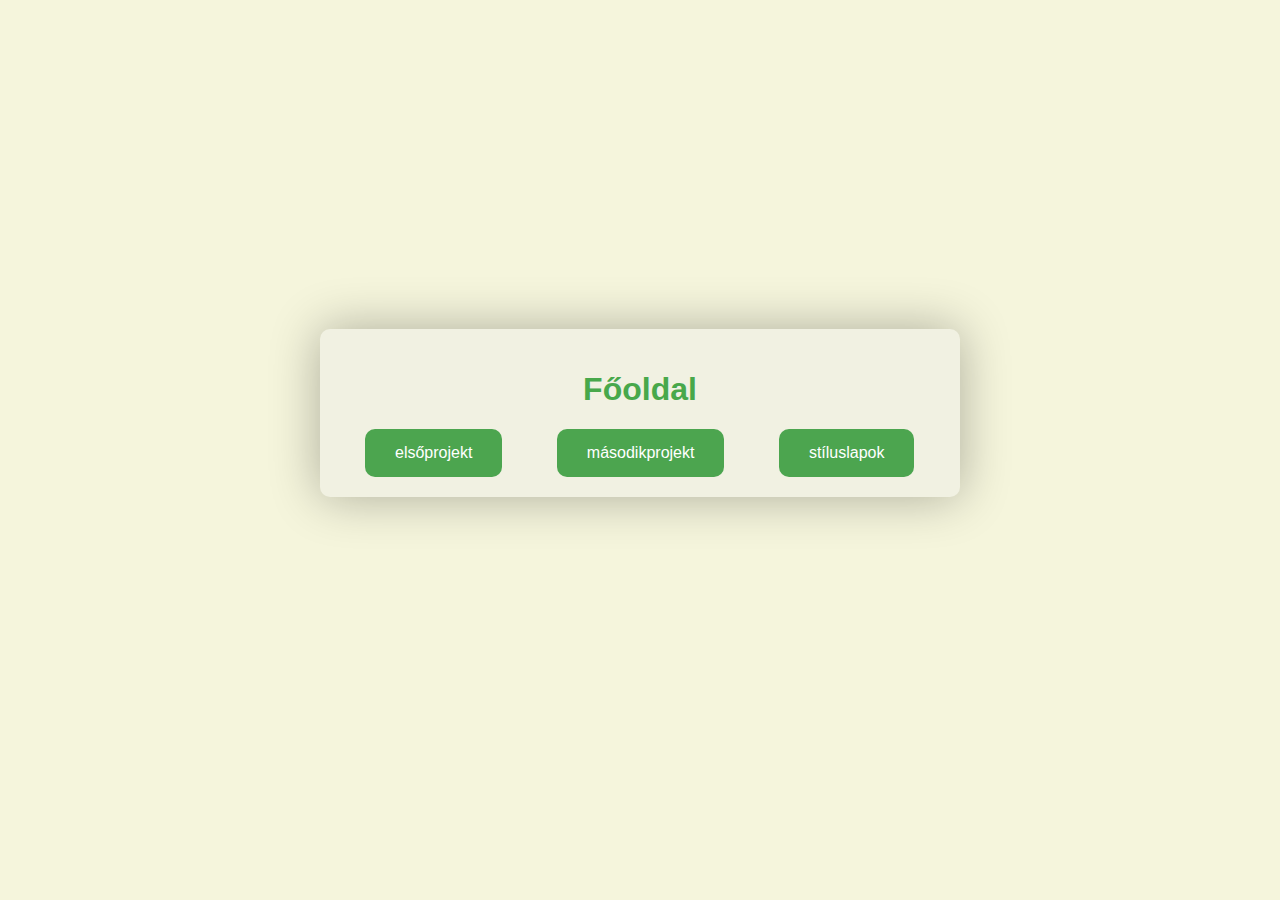
<file: index.html>
<!DOCTYPE html>
<html lang="en">
<head>
    <meta charset="UTF-8">
    <meta name="viewport" content="width=device-width, initial-scale=1.0">
    <title>Főoldal</title>
    <link rel="stylesheet" href="style.css">
</head>
<body>
    <div class="container">
        <div class="content">
            <h1>Főoldal</h1>
            <a href="./elsőprojekt/index.html">elsőprojekt</a>
            <a href="./másodikprojekt/index.html">másodikprojekt</a>
            <a href="./stíluslapok/panda.html">stíluslapok</a>
        </div>
    </div>
</body>
</html>
</file>
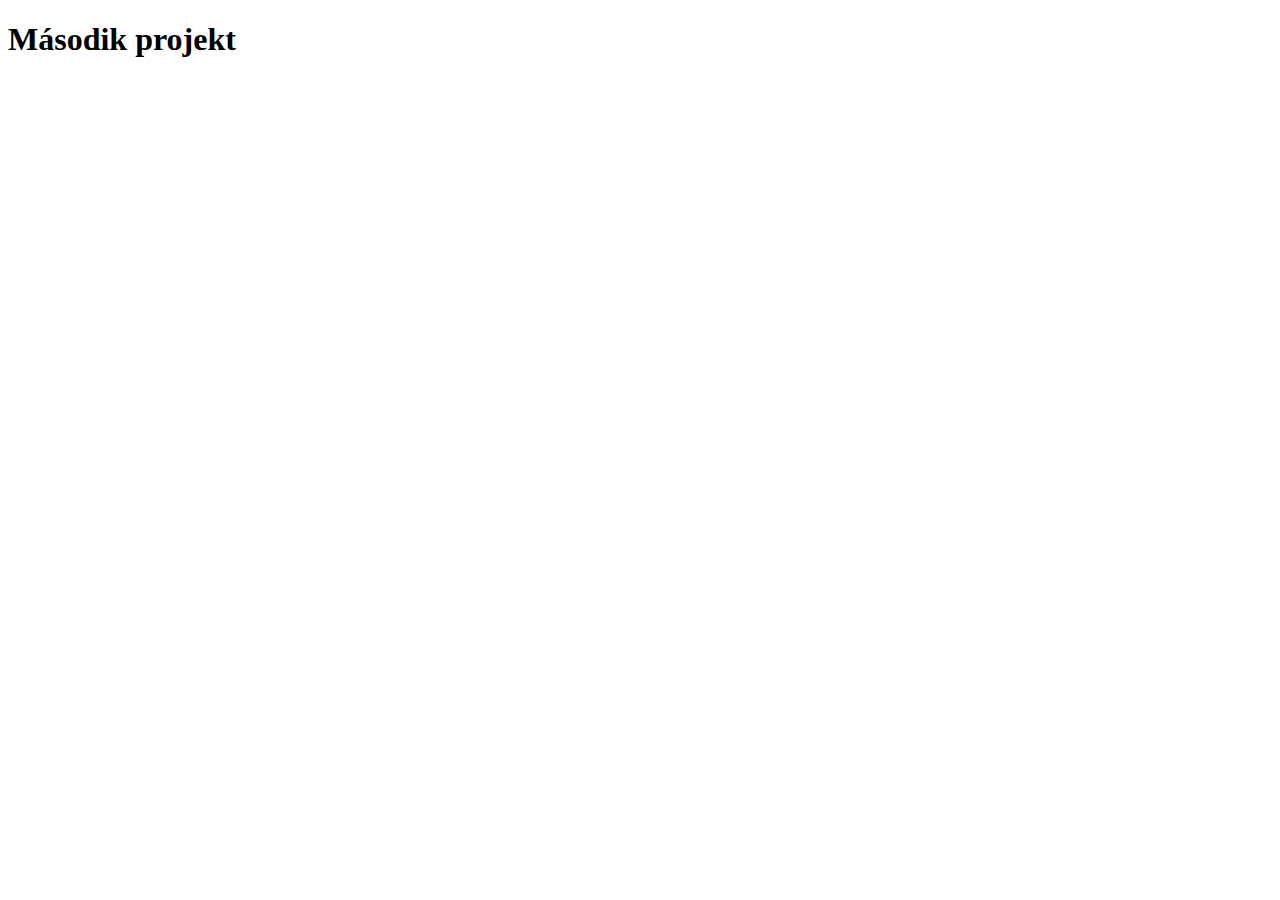
<file: másodikprojekt/index.html>
<!DOCTYPE html>
<html lang="en">
<head>
    <meta charset="UTF-8">
    <meta name="viewport" content="width=device-width, initial-scale=1.0">
    <title>Document</title>
</head>
<body>
    <h1>Második projekt</h1>
</body>
</html>
</file>
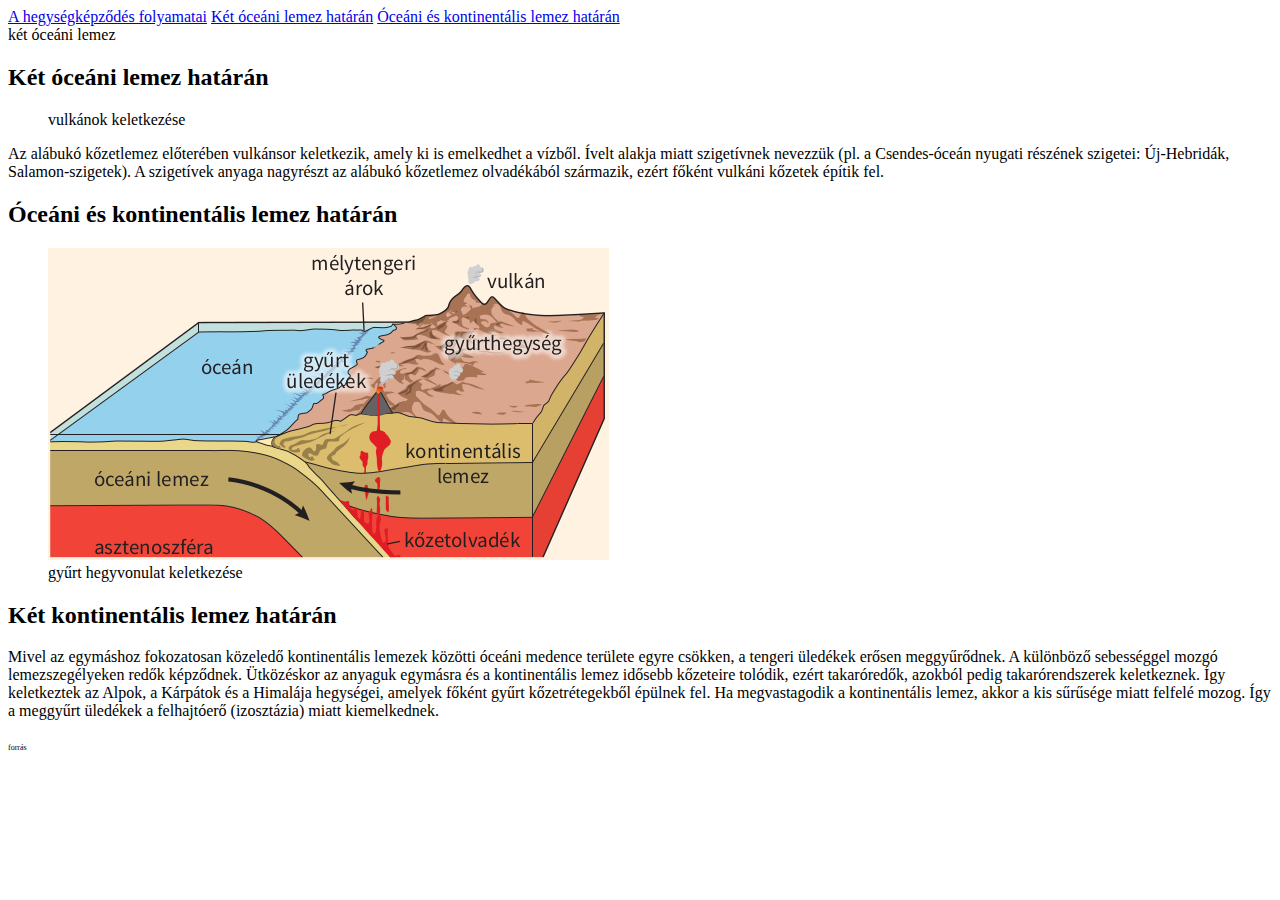
<file: vulkanok/index.html>
<!DOCTYPE html>
<html lang="hu">
  <head>
    <meta charset="utf-8">
    <title id="kepzodesfolyamat">A hegységképződés folyamatai</title>
    <link href="https://fonts.googleapis.com/css2?family=Signika&family=Ubuntu&family=Overpass&display=swap" rel="stylesheet">
  </head>
  <body>
    <a href="#kepzodesfolyamat">A hegységképződés folyamatai</a>
    <a href="#ketoceani">Két óceáni lemez határán</a>
    <a href="#oceskon">Óceáni és kontinentális lemez határán</a>
    <nav>
      két óceáni lemez
    </nav>
    <article>
      <h2 id="ketoceani">Két óceáni lemez határán</h2>
      <figure>
        <figcaption>vulkánok keletkezése</figcaption>
      </figure>
      <p>Az alábukó kőzetlemez előterében vulkánsor keletke­zik, amely ki is emelkedhet a vízből. Ívelt alakja miatt sziget­ívnek nevezzük (pl. a Csendes-óceán nyugati részének szigetei: Új-Hebridák, Salamon-szigetek). A sziget­ívek anyaga nagyrészt az alábukó kőzetlemez olvadékából származik, ezért főként vulkáni kőzetek építik fel.</p>
    </article>
    <article>
      <h2 id="oceskon">Óceáni és kontinentális lemez határán</h2>
      <figure>
        <img src="kontinentalis-oceani.png" alt="Óceáni és kontinentális lemez határán">
        <figcaption>gyűrt hegyvonulat keletkezése</figcaption>
      </figure>
    </article>
    <article>
      <h2>Két kontinentális lemez határán</h2>
      <p>Mivel az egymáshoz fokozatosan közeledő kontinentális lemezek közötti óceáni medence területe egyre csökken, a tengeri üledékek erősen meggyűrődnek. A különböző sebességgel mozgó lemezszegélyeken redők képződnek. Ütközéskor az anyaguk egymásra és a kontinentális lemez idősebb kőzeteire tolódik, ezért takaróredők, azokból pedig takarórendszerek keletkeznek. Így keletkeztek az Alpok, a Kárpátok és a Himalá­ja hegységei, amelyek főként gyűrt kőzetrétegekből épülnek fel. Ha megvastagodik a kontinentális lemez, akkor a kis sűrűsége miatt felfelé mozog. Így a meggyűrt üledékek a felhajtóerő (izosztázia) miatt kiemelkednek.</p>
    </article>
    <a href="https://www.tankonyvkatalogus.hu/site/kiadvany/OH-FOL09TB" style="color:inherit; text-decoration: none; font-size: 50%">forrás</a>
  </body>
</html>
</file>
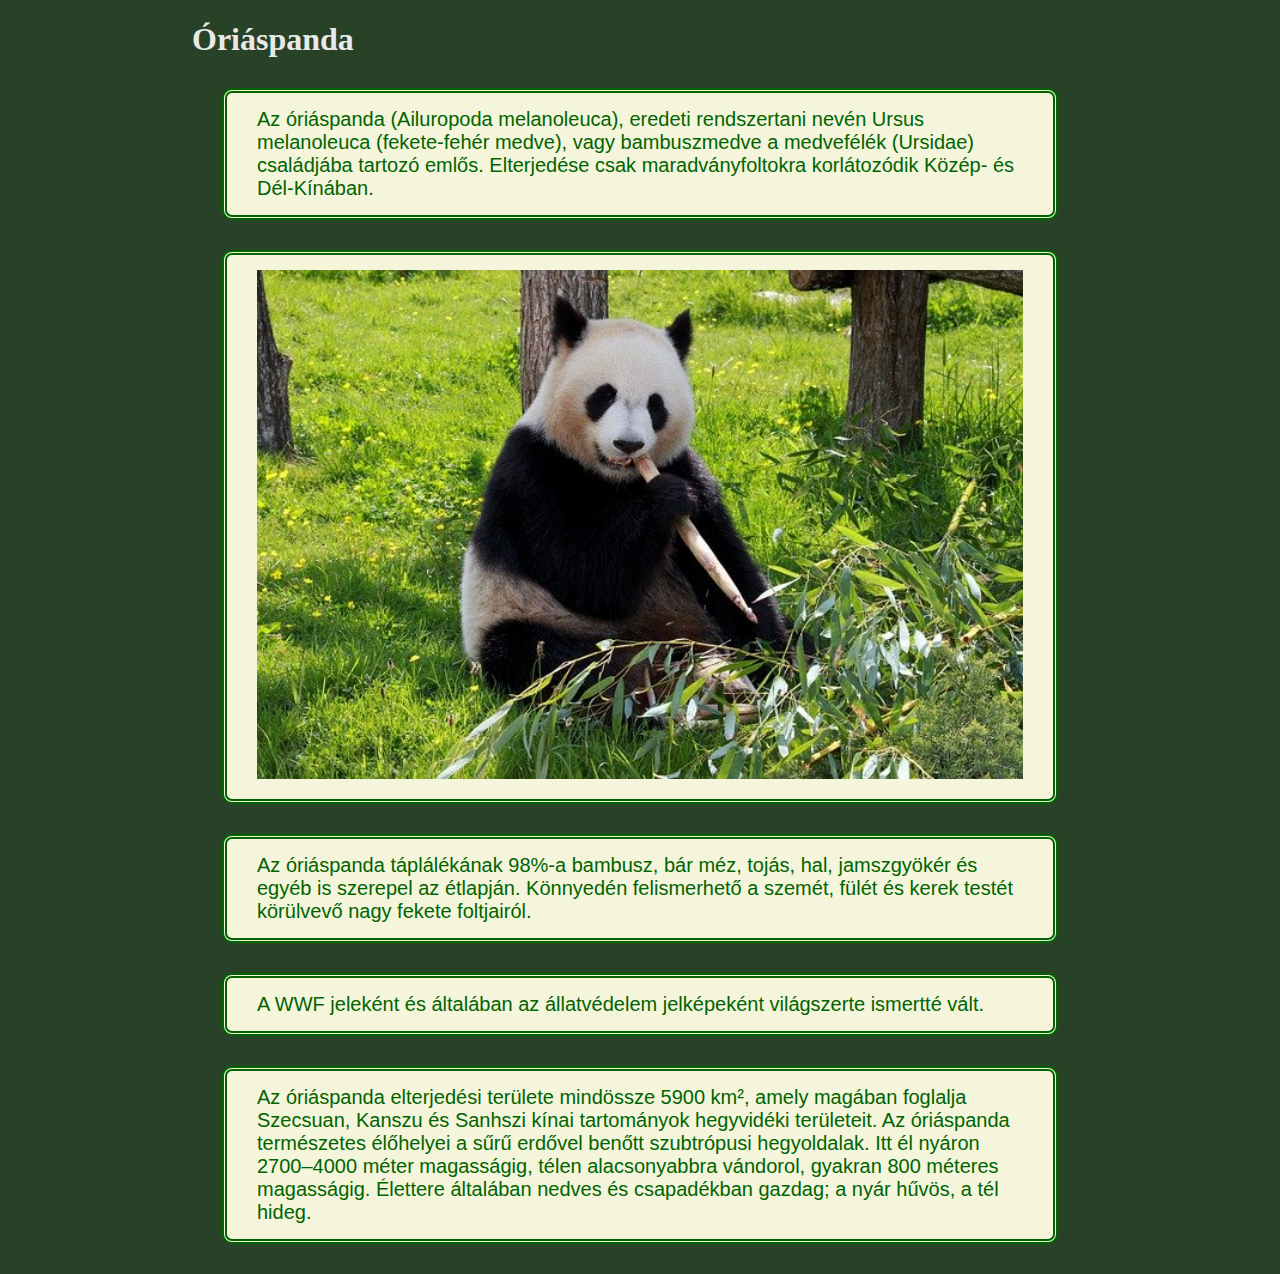
<file: stíluslapok/panda.html>
<!DOCTYPE html>
<html lang="hu">

<head>
    <meta charset="UTF-8">
    <title>Az óriáspanda</title>
    <style>
        h1{
            color: rgb(233, 233, 233);
        }
    </style>
    <link rel="stylesheet" href="style.css">
</head>

<body>
    <h1>Óriáspanda</h1>
    <p>Az óriáspanda (Ailuropoda melanoleuca), eredeti rendszertani nevén Ursus melanoleuca
        (fekete-fehér medve), vagy
        bambuszmedve a medvefélék (Ursidae) családjába tartozó emlős. Elterjedése csak maradványfoltokra korlátozódik
        Közép- és Dél-Kínában.</p>
    <p><img src="panda.jpg" alt="Óriáspanda"></p>
    
    <p>Az óriáspanda táplálékának 98%-a bambusz, bár méz, tojás, hal, jamszgyökér és egyéb is szerepel az étlapján.
        Könnyedén felismerhető a szemét, fülét és kerek testét körülvevő nagy fekete foltjairól.</p>
    <p>A WWF jeleként és általában az állatvédelem jelképeként világszerte ismertté vált.</p>
    <p>Az óriáspanda elterjedési területe mindössze 5900 km², amely magában foglalja Szecsuan, Kanszu és Sanhszi kínai tartományok hegyvidéki területeit. Az óriáspanda természetes élőhelyei a sűrű erdővel benőtt szubtrópusi hegyoldalak. Itt él nyáron 2700–4000 méter magasságig, télen alacsonyabbra vándorol, gyakran 800 méteres magasságig. Élettere általában nedves és csapadékban gazdag; a nyár hűvös, a tél hideg.
    </p>
</body>

</html>
</file>
<file: style.css>
body {
    font-family: Arial, sans-serif;
    background-color: beige;
}

.container {
    display: flex;
    flex-direction: column;
    justify-content: center;
    align-items: center;
    height: 90vh;
}

.content {
    width: 100%;
    max-width: 600px;
    padding: 20px;
    background-color: rgb(241, 241, 226);
    border-radius: 10px;
    box-shadow: 0px 0px 50px rgba(0, 0, 0, 0.3);
}

h1 {
    color: #48a84b;
    text-align: center;
}

a {
    display: inline-block;
    margin: 0 25px;
    padding: 15px 30px;
    text-decoration: none;
    color: #fff;
    background-color: #4ca54f;
    border-radius: 10px;
    transition: background-color 0.3s ease;

}

a:hover {
    background-color: #58c25dec;
}
</file>
<file: stíluslapok/style.css>
p{
    color: darkgreen;
    background-color: beige;
    padding: 15px 30px; /* padding belső margó, első érték fent lent,  második érték jobb-bal PADDING: BELSŐ MARGÓ
    Több értéket is lehet megadni 1-2-4
    */
    margin: 30px;
    border-radius: 10px;
    border: 5px double darkgreen;
    font-size: 20px;
    font-family:Arial, Helvetica, sans-serif;
}

img{
    width: 100%;
}

body{
    width: 70%;
    margin: 0 auto;
    background-color: rgb(39, 66, 39);
}
</file>
